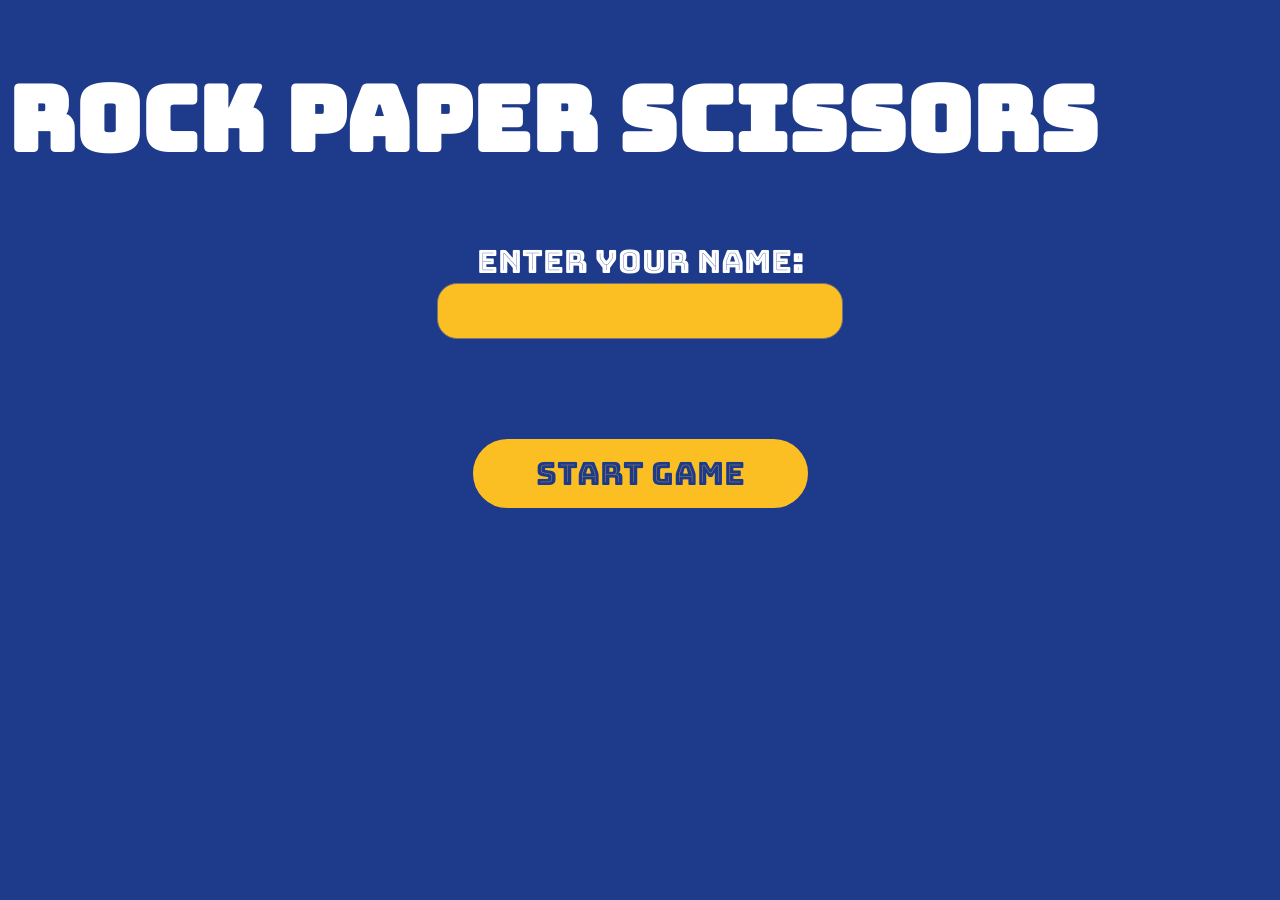
<file: Game/index.html>
<!DOCTYPE html>
<html lang="en">
<head>
    <meta charset="UTF-8">
    <meta name="viewport" content="width=device-width, initial-scale=1.0">
    <link rel="stylesheet" href="styleStart.css"> 
   


    <!-- google fonts -->
    <link rel="preconnect" href="https://fonts.googleapis.com">
    <link rel="preconnect" href="https://fonts.gstatic.com" crossorigin>
    <link href="https://fonts.googleapis.com/css2?family=Bungee+Inline&display=swap" rel="stylesheet"> 
   
    <title>Rock Paper Scissors</title>
</head>
<body>
     <h1>Rock Paper Scissors</h1>
    <div class="container">
        <span>Enter your name:</span>
        <textarea id="textarea"></textarea>
        <a href="game.html" id="start">Start Game</a> 
    </div>
   <script src="scriptStart.js"></script>
</body>
</file>
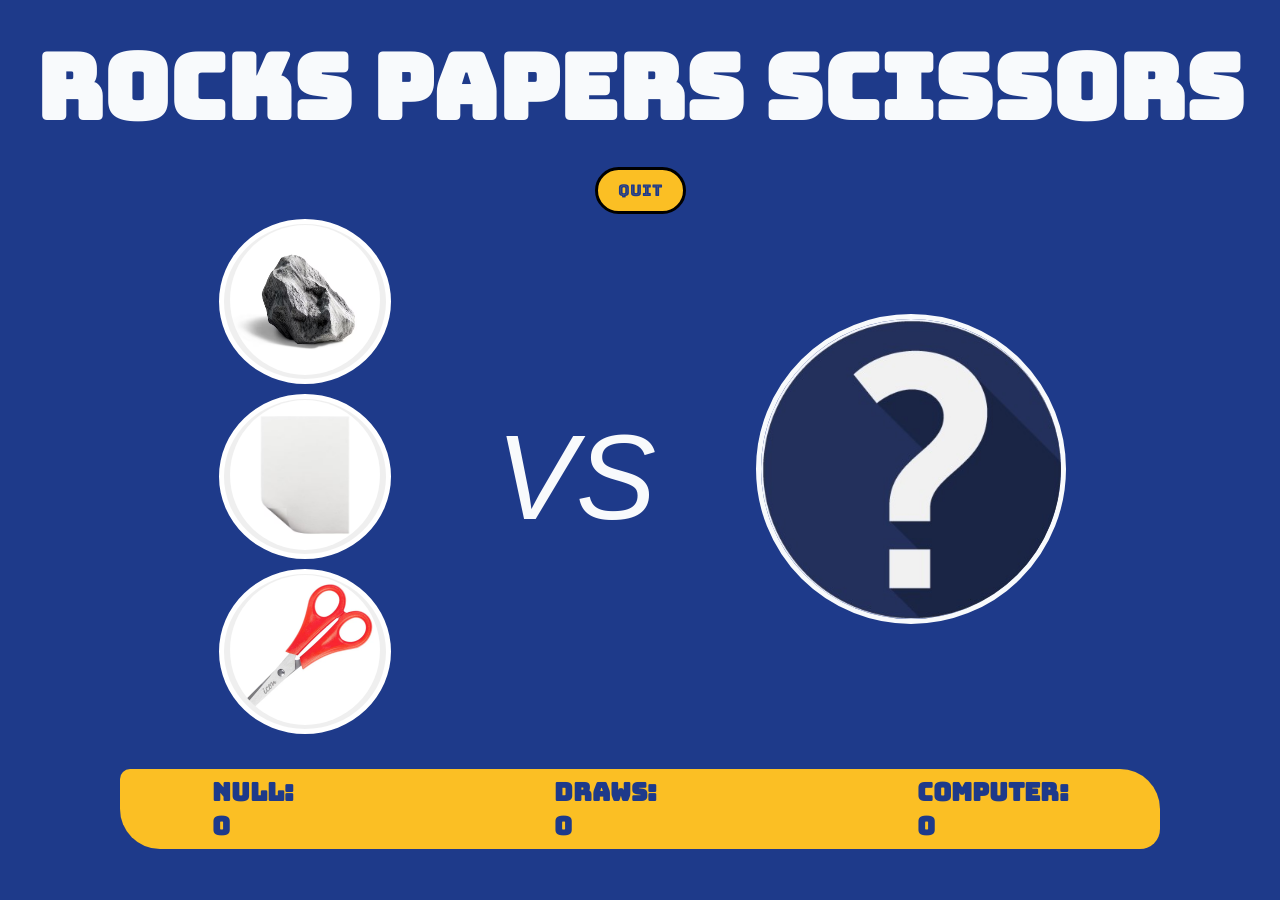
<file: Game/game.html>
<!DOCTYPE html>
<html lang="en">
<head>
    <meta charset="UTF-8">
    <meta name="viewport" content="width=device-width, initial-scale=1.0">
    <link rel="stylesheet" href="styleGame.css"> 
    <!-- google fonts -->
    <link rel="preconnect" href="https://fonts.googleapis.com">
    <link rel="preconnect" href="https://fonts.gstatic.com" crossorigin>
    <link href="https://fonts.googleapis.com/css2?family=Bungee+Inline&display=swap" rel="stylesheet">   
    
    <title>Welcome to the game!</title>
</head>
<body>  
    <h1>ROCKS PAPERS SCISSORS</h1>
     <a id="quit" href="results.html">QUIT</a>
    <div class="container">
        <div class="buttons">
            <button id="rock" class="button"><img class="img"  src=images/rock.jpg></button>
            <button id="paper" class="button"><img class="img"  src=images/paper.jpg></button>
            <button id="scissors" class="button"><img class="img" src=images/scissors.jpg></button>
        </div>
        <div id="vs">VS</div>
        <div class="reveal"><img id="toReveal" src=images/toreveal.jpg></div>
    </div>
    <div id="counters">
        <div class="counter" id = "playerContainer"> </div>
        <div class="counter"> Draws: <div class="amount" id="draws"></div></div>
        <div class="counter"> Computer:<div class="amount" id="losses"></div></div>    
    </div>
   
<script src="scriptGame.js"></script>
</body>
</html>
</file>
<file: Game/styleStart.css>
:root {
  --color-bg: #1E3A8A;
  --color-surface: #3B82F6;
  --color-accent: #FBBF24;
  --color-text: #F8FAFC;
  --color-text-on-accent: #1E3A8A;
  --color-win: #10B981;
  --color-lose: #EF4444;
}
body
{
  background: var(--color-bg); 
  font-family: "Bungee Inline", sans-serif;
  font-size: 2rem;
  overflow: hidden; 
}

.container 
{
  display: flex;
  flex-direction: column;
  justify-content: center;  
  align-items: center;             
}

h1
{
  color:white;
  justify-self: center;
  font-size: 90px;
}

span
{
  color: white;
}

textarea
{
  height: 50px;
  width: 400px;
  border-radius: 20px;
  background-color: var(--color-accent);

  font-family: Arial, Helvetica, sans-serif;
  font-size: 2rem;
  text-align: center;
  color: var(--color-text-on-accent);
  font-weight: bold;

  resize: none;
  overflow: hidden;
}
textarea:focus
{
  outline: none;
  box-shadow: 0 0 10px var(--color-accent);
}

a 
{
  display: inline-flex;        
  align-items: center;        
  justify-content: center;     
  
  background: var(--color-accent);
  color: var(--color-text-on-accent);
  text-decoration: none;      
  
  font-family: "Bungee Inline", sans-serif;
  font-size: 2rem;            
  
  padding: 10px 60px;
  margin: 100px;
  border: 3px solid var(--color-accent);
  border-radius: 100px;         
  transition: transform 0.5s ease;        
}
a:hover
{
  transform: scale(1.1);
}
</file>
<file: Game/styleGame.css>
:root {
  --color-bg: #1E3A8A;
  --color-surface: #3B82F6;
  --color-accent: #FBBF24;
  --color-text: #F8FAFC;
  --color-text-on-accent: #1E3A8A;
  --color-win: #10B981;
  --color-lose: #EF4444;
}

body
{
font-family: "Bungee Inline", sans-serif;
display: flex;
flex-direction: column;
align-items: center;
background: var(--color-bg);
color: var(--color-text);
overflow: hidden;
}

h1
{
    margin: 20px;
    font-size:90px;
    text-align: center;
}


#quit
{
    text-decoration: none;
    color: var(--color-text-on-accent);
    background-color: var(--color-accent);
    padding: 10px 20px;
    border: 3px solid black;
    border-radius: 100px;
}
#quit:hover
{
    background-color: var(--color-win);
    color: var(--color-bg);
}
.container
{
    display: flex;
    flex-direction: row;
}


.buttons
{
    display: flex;
    flex-direction: column;   
}


.button
{
    margin: 5px; 
    border-radius: 50%;
    border: 5px, solid rgb(255, 255, 255);
    transition: transform 0.1s ease;
}
.button:hover
{
    transform: scale(0.8); 
}
.img 
{
    width: 150px;
    height: 150px; 
    border-radius: 50%;  
}


#toReveal
{
    width:300px;
    height: 300px;
    align-self: center;
    justify-self: center;
    margin-top: 100px;
    border-radius: 200px;
    border:solid 5px var(--color-text);  
}

#vs
{
    align-self: center;
    justify-self: center;
    margin: 100px;
    font-size: 120px;
    font-style: italic;
    font-family: "Arial", sans-serif;
}

#counters
{
    font-size: 25px;
    font-weight: bold;

    margin-top: 30px;
    padding: 20px;
    width: 1000px;
    height: 40px;

    display: flex;
    flex-direction: row;
    align-items: center;
    justify-content: center;

    background: var(--color-accent);
    color:#1E3A8A;
    
    
    border-radius: 10px 40px 20px ;
}
.counter
{
    margin: 0px 130px;
   
}
.amount
{
    justify-self: center;
    display: flex;
    flex-direction: column;
}
.lightPlayer
{
    color: var(--color-win);   
}
.lightComputer
{
    color: var(--color-lose);
}
</file>
